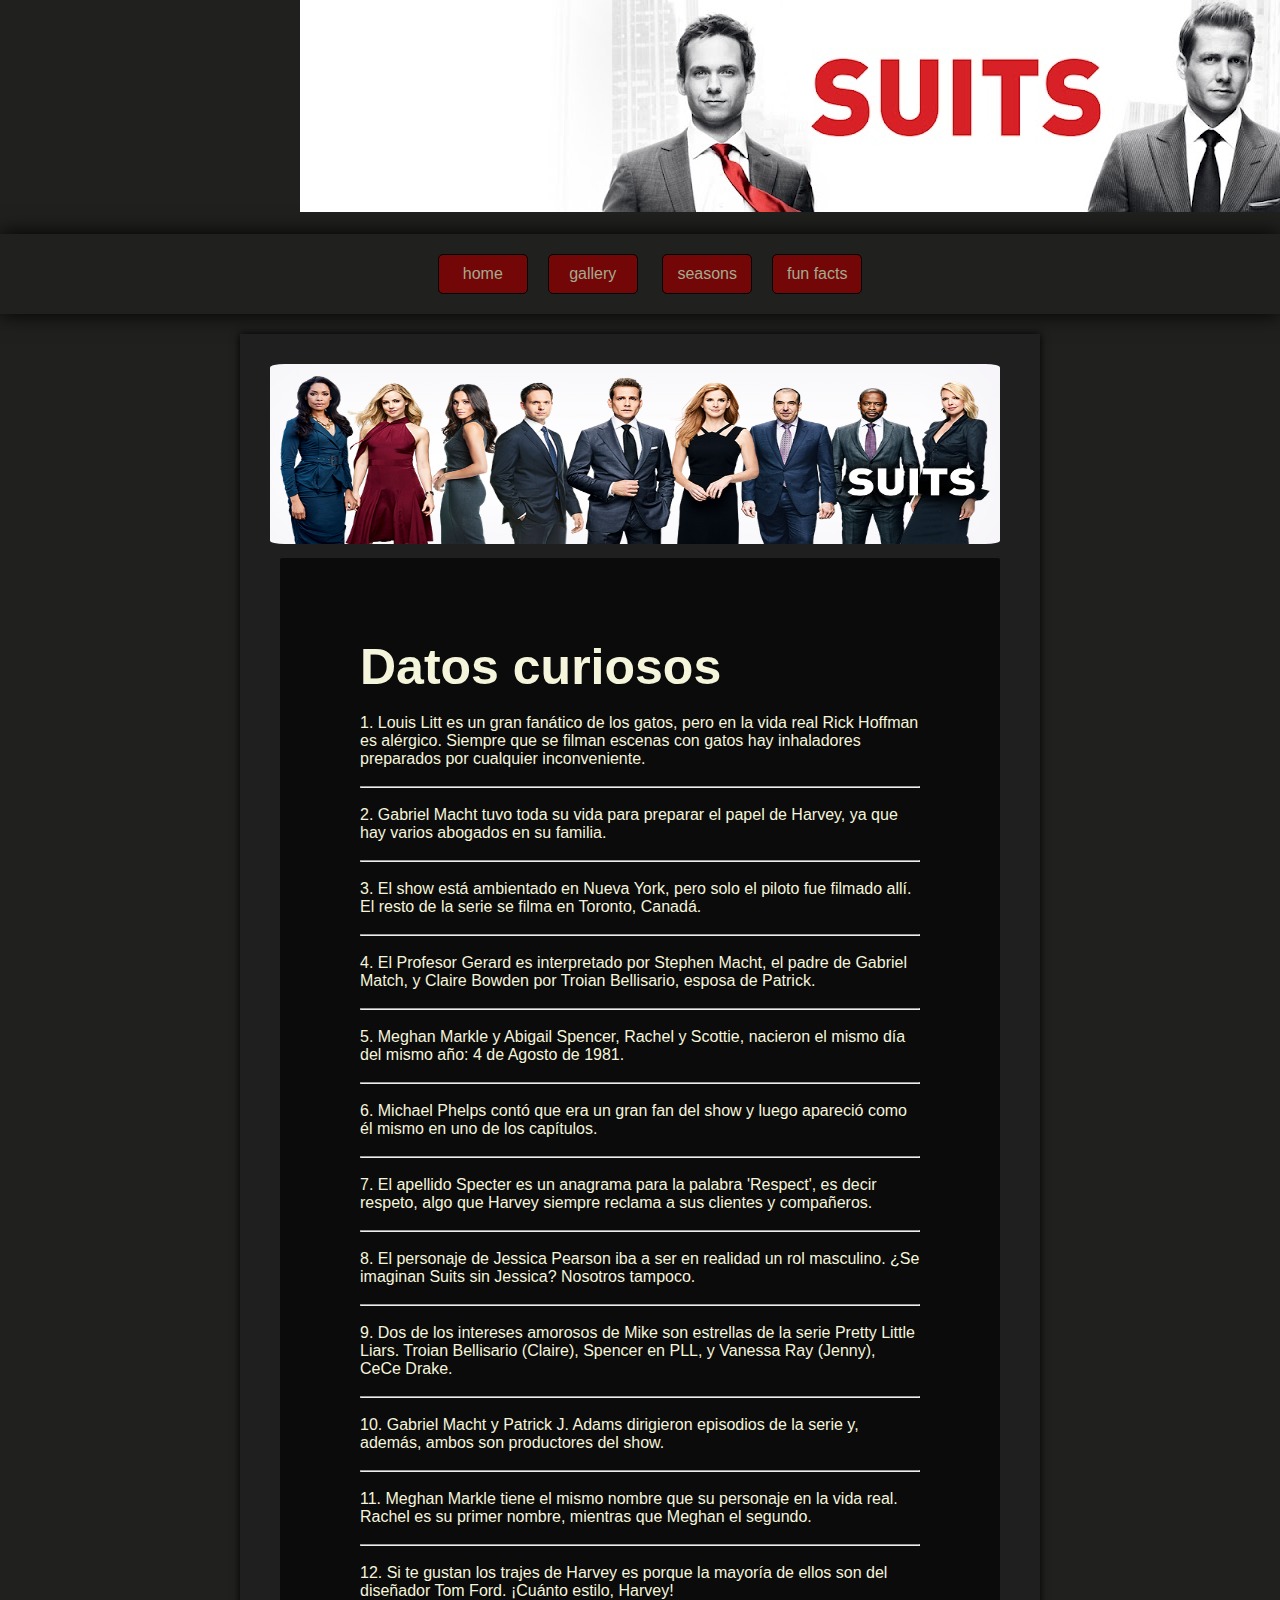
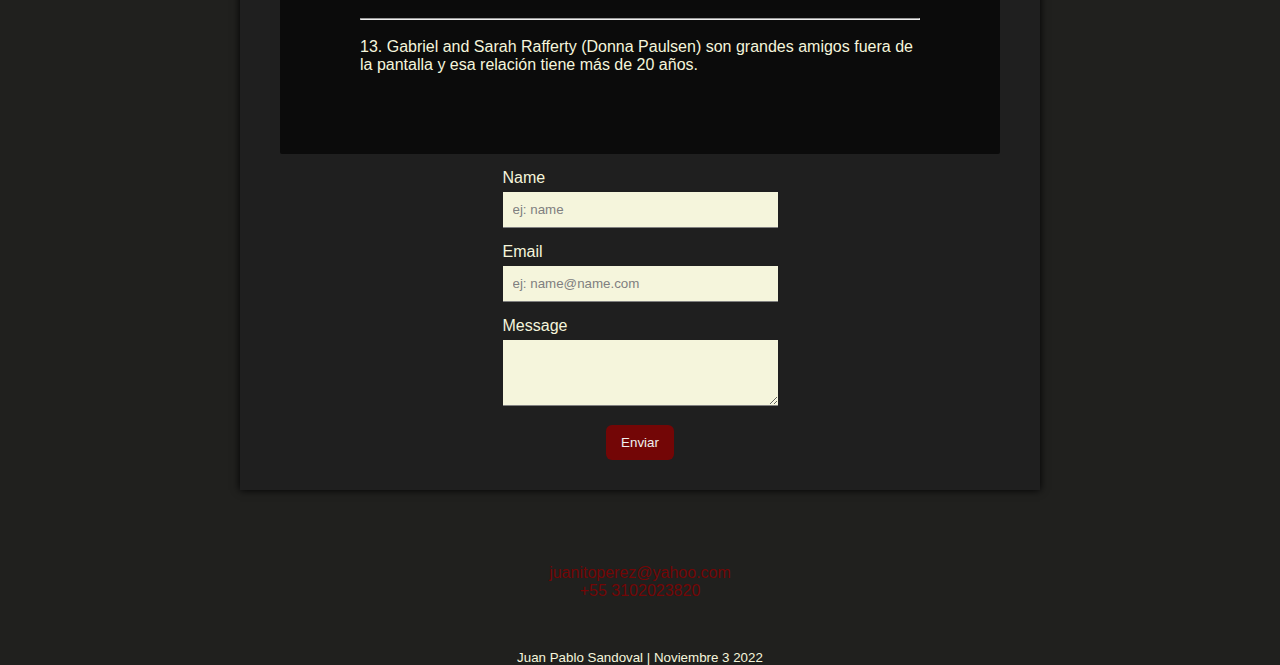
<file: src/pages/contact.html>
<!DOCTYPE html>
<html lang="es">


<head>
    <meta charset="UTF-8" />
    <meta name="viewport" content="width=device-width, initial-scale=1.0">
    <link rel="stylesheet" href="../styles/styles.css">
    <link rel="stylesheet" href="../styles/contact.css">
    <title>CONTACT </title>
</head>

<body>
    <header class="header">

        <a class="A1" href="https://es.wikipedia.org/wiki/Suits" target="_blank"><img src="../img/imp2.jpg"
                alt="imagen de portada" /></a>

    </header>
    <br>
    <nav class="menu">
        <ul class="menucontainer">
            <li class="menuitem">
                <a class="menulink" href="../../index.html"> home </a>

            <li class="menuitem">
                <a class="menulink" href="../pages/gallery.html"> gallery </a>
            </li>

            <li class="menuitem">
                <a class="menulink" href="../pages/seasons.html"> seasons </a>

            <li class="menuitem">
                <a class="menulink" href="#"> fun facts </a>
            </li>
        </ul>
    </nav>
    <main class="main">
        <section>
            <img class="img" src="../img/img22.jpg" alt="imagen 2" />
            <div class="box1">
                <h2 class="h2"> Datos curiosos</h2>
                <br>
                <p>
                    1. Louis Litt es un gran fanático de los gatos, pero en la vida real Rick Hoffman es alérgico.
                    Siempre que
                    se filman escenas con gatos hay inhaladores preparados por cualquier inconveniente.
                    <br>
                    <br>
                    <hr>
                    <br>

                    2. Gabriel Macht tuvo toda su vida para preparar el papel de Harvey, ya que hay varios abogados en
                    su
                    familia.
                    <br>
                    <br>
                    <hr>
                    <br>

                    3. El show está ambientado en Nueva York, pero solo el piloto fue filmado allí. El resto de la serie
                    se
                    filma en Toronto, Canadá.
                    <br>
                    <br>
                    <hr>
                    <br>

                    4. El Profesor Gerard es interpretado por Stephen Macht, el padre de Gabriel Match, y Claire Bowden
                    por
                    Troian Bellisario, esposa de Patrick.
                    <br>
                    <br>
                    <hr>
                    <br>

                    5. Meghan Markle y Abigail Spencer, Rachel y Scottie, nacieron el mismo día del mismo año: 4 de
                    Agosto de
                    1981.
                    <br>
                    <br>
                    <hr>
                    <br>

                    6. Michael Phelps contó que era un gran fan del show y luego apareció como él mismo en uno de los
                    capítulos.
                    <br>
                    <br>
                    <hr>
                    <br>

                    7. El apellido Specter es un anagrama para la palabra 'Respect', es decir respeto, algo que Harvey
                    siempre
                    reclama a sus clientes y compañeros.
                    <br>
                    <br>
                    <hr>
                    <br>

                    8. El personaje de Jessica Pearson iba a ser en realidad un rol masculino. ¿Se imaginan Suits sin
                    Jessica?
                    Nosotros tampoco.
                    <br>
                    <br>
                    <hr>
                    <br>

                    9. Dos de los intereses amorosos de Mike son estrellas de la serie Pretty Little Liars. Troian
                    Bellisario
                    (Claire), Spencer en PLL, y Vanessa Ray (Jenny), CeCe Drake.
                    <br>
                    <br>
                    <hr>
                    <br>

                    10. Gabriel Macht y Patrick J. Adams dirigieron episodios de la serie y, además, ambos son
                    productores del
                    show.

                    <br>
                    <br>
                    <hr>
                    <br>
                    11. Meghan Markle tiene el mismo nombre que su personaje en la vida real. Rachel es su primer
                    nombre,
                    mientras que Meghan el segundo.
                    <br>
                    <br>
                    <hr>
                    <br>

                    12. Si te gustan los trajes de Harvey es porque la mayoría de ellos son del diseñador Tom Ford.
                    ¡Cuánto
                    estilo, Harvey!
                    <br>
                    <br>
                    <hr>
                    <br>

                    13. Gabriel and Sarah Rafferty (Donna Paulsen) son grandes amigos fuera de la pantalla y esa
                    relación tiene
                    más de 20 años.
                </p>
            </div>


        </section>

        <section class="section2">

            <form class="form">
                <div class="itemForm">
                    <label for="name">Name</label>
                    <input type="text" required id="name" placeholder="ej: name ">
                </div>
                <div class="itemForm">
                    <label for="email">Email</label>
                    <input type="email" required id="email" placeholder="ej: name@name.com">
                </div>
                <div class="itemForm">
                    <label for="msg">Message</label>
                    <textarea name="msg" id="msg" cols="30" rows="3"></textarea>
                </div>

                <button class="btnForm" type="submit">Enviar</button>
            </form>

        </section>

    </main>
    <br>
    <br>
    <br>
    <footer>
        <div class="footer">
            <a href="juanitoperez@yahoo.com">juanitoperez@yahoo.com</a>
            <a href="tel:3102023820">+55 3102023820</a>
        </div>
        <div class="autor">
            <p><small> Juan Pablo Sandoval | Noviembre 3 2022</small></p>
        </div>
    </footer>
</body>

</html>
</file>
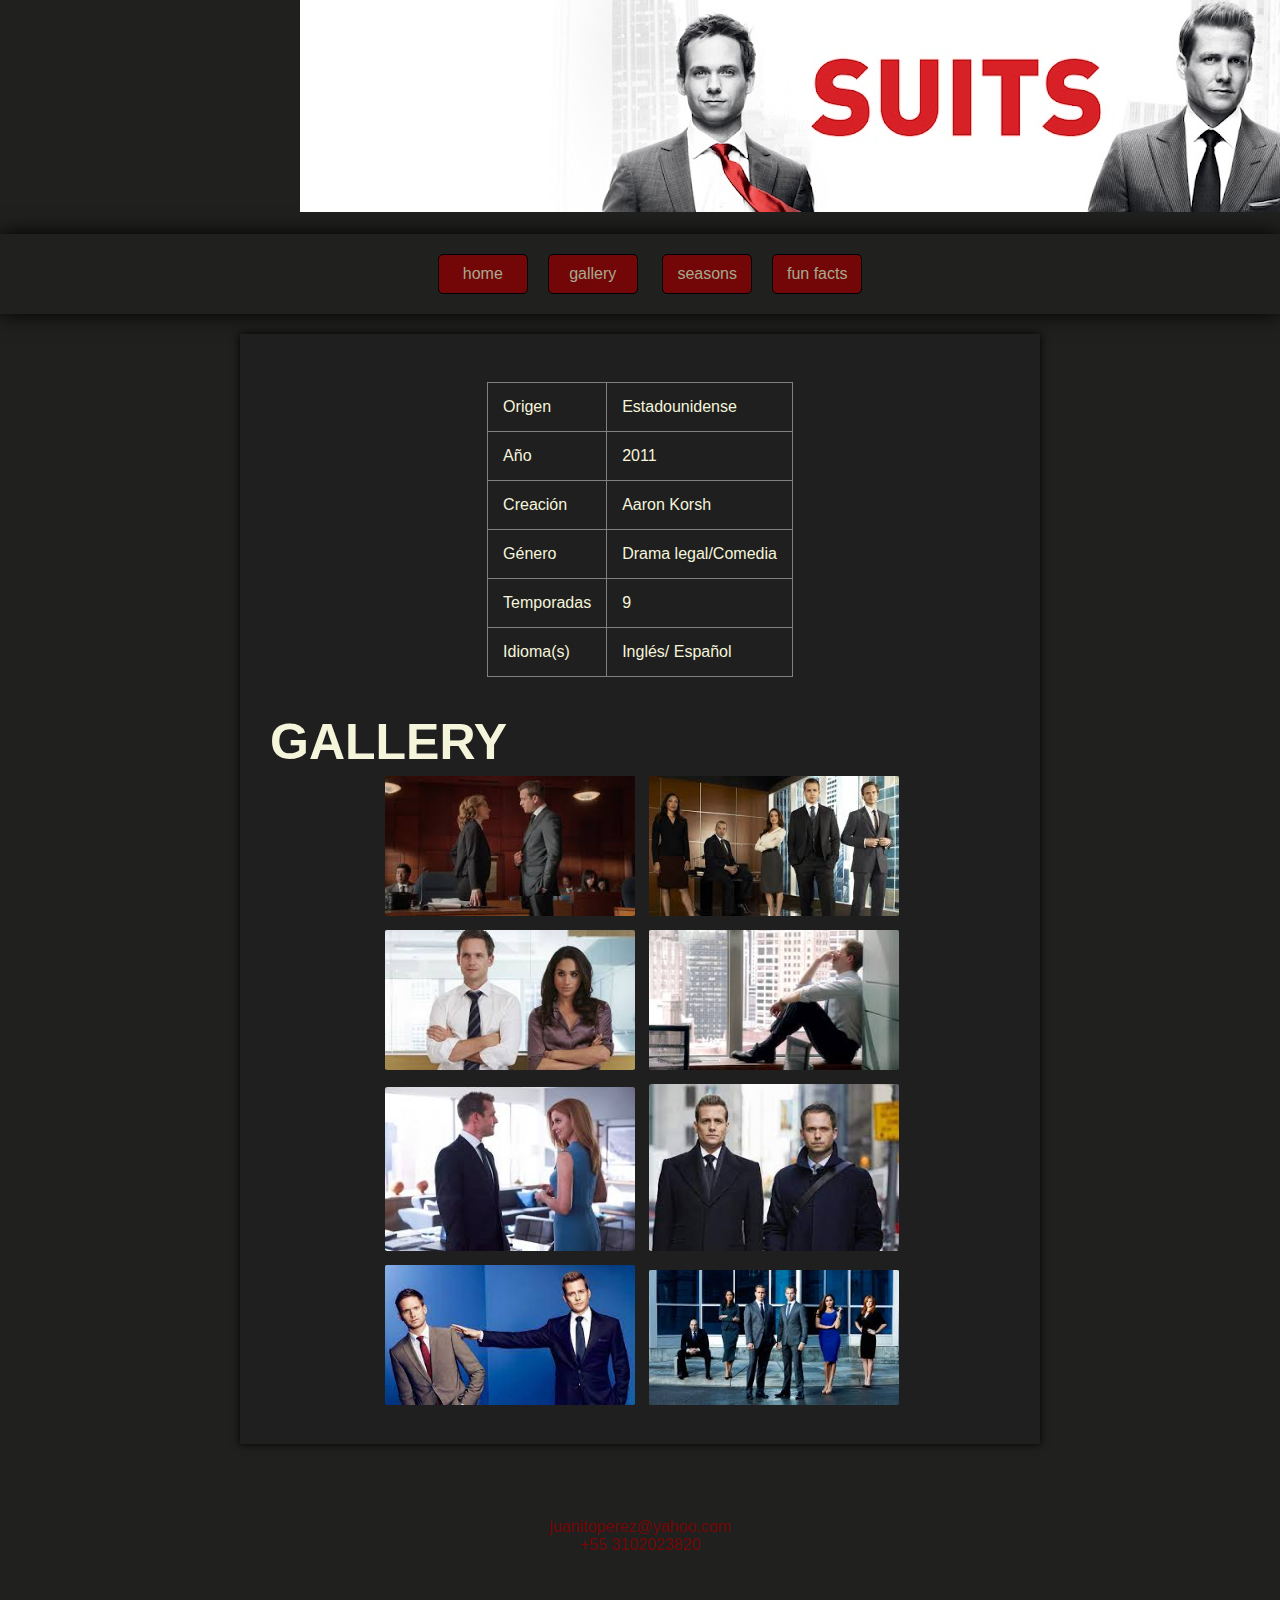
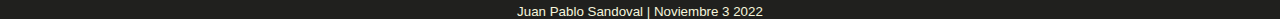
<file: src/pages/gallery.html>
<!DOCTYPE html>
<html lang="es">


<head>
    <meta charset="UTF-8" />
    <meta name="viewport" content="width=device-width, initial-scale=1.0">
    <link rel="stylesheet" href="../styles/styles.css">
    <link rel="stylesheet" href="../styles/gallery.css">
    <title>GALLERY </title>
</head>

<body>
    <header class="header">

        <a class="A1" href="https://es.wikipedia.org/wiki/Suits" target="_blank"><img src="../img/imp2.jpg"
                alt="imagen de portada" /></a>

    </header>
    <br>
    <nav class="menu">
        <ul class="menucontainer">
            <li class="menuitem">
                <a class="menulink" href="../../index.html"> home </a>

            <li class="menuitem">
                <a class="menulink" href="#"> gallery </a>
            </li>

            <li class="menuitem">
                <a class="menulink" href="../pages/seasons.html"> seasons </a>

            <li class="menuitem">
                <a class="menulink" href="../pages/contact.html"> fun facts </a>
            </li>
        </ul>
    </nav>


    <main class="main">
        <br>
        </section>
        <section class="section">
            <table class="table">

                <tbody>
                    <tr>
                        <td>Origen</td>
                        <td>Estadounidense</td>
                    </tr>
                    <tr>
                        <td>Año</td>
                        <td>2011</td>

                    </tr>
                    <tr>
                        <td>Creación</td>
                        <td>Aaron Korsh</td>

                    </tr>
                    <tr>
                        <td>Género</td>
                        <td>Drama legal/Comedia</td>

                    </tr>
                    <tr>
                        <td>Temporadas</td>
                        <td>9</td>

                    </tr>
                    <tr>
                        <td>Idioma(s)</td>
                        <td>Inglés/ Español </td>

                    </tr>
                </tbody>
            </table>
        </section>
        <br>
        <br>
        <section class="section">
            <h2 class="h2"> GALLERY</h2>
            <div class="img-contain">

                <img class="img" src="../img/images (3).jpg" alt="imagen 2" />
                <img class="img" src="../img/images (14).jpg" alt="imagen 2" />
                <img class="img" src="../img/images (10).jpg" alt="imagen 2" />
                <img class="img" src="../img/images (16).jpg" alt="imagen 2" />
                <img class="img" src="../img/images.jpg" alt="imagen 2" />
                <img class="img" src="../img/descarga (7).jpg" alt="imagen 2" />
                <img class="img" src="../img/descarga.jpg" alt="imagen 2" />
                <img class="img" src="../img/images (4).jpg" alt="imagen 2" />
            </div>
        </section>

    </main>
    <br>
    <br>
    <br>
    <footer>
        <div class="footer">
            <a href="juanitoperez@yahoo.com">juanitoperez@yahoo.com</a>
            <a href="tel:3102023820">+55 3102023820</a>
        </div>
        <div class="autor">
            <p><small> Juan Pablo Sandoval | Noviembre 3 2022</small></p>
        </div>
    </footer>
</body>

</html>
</file>
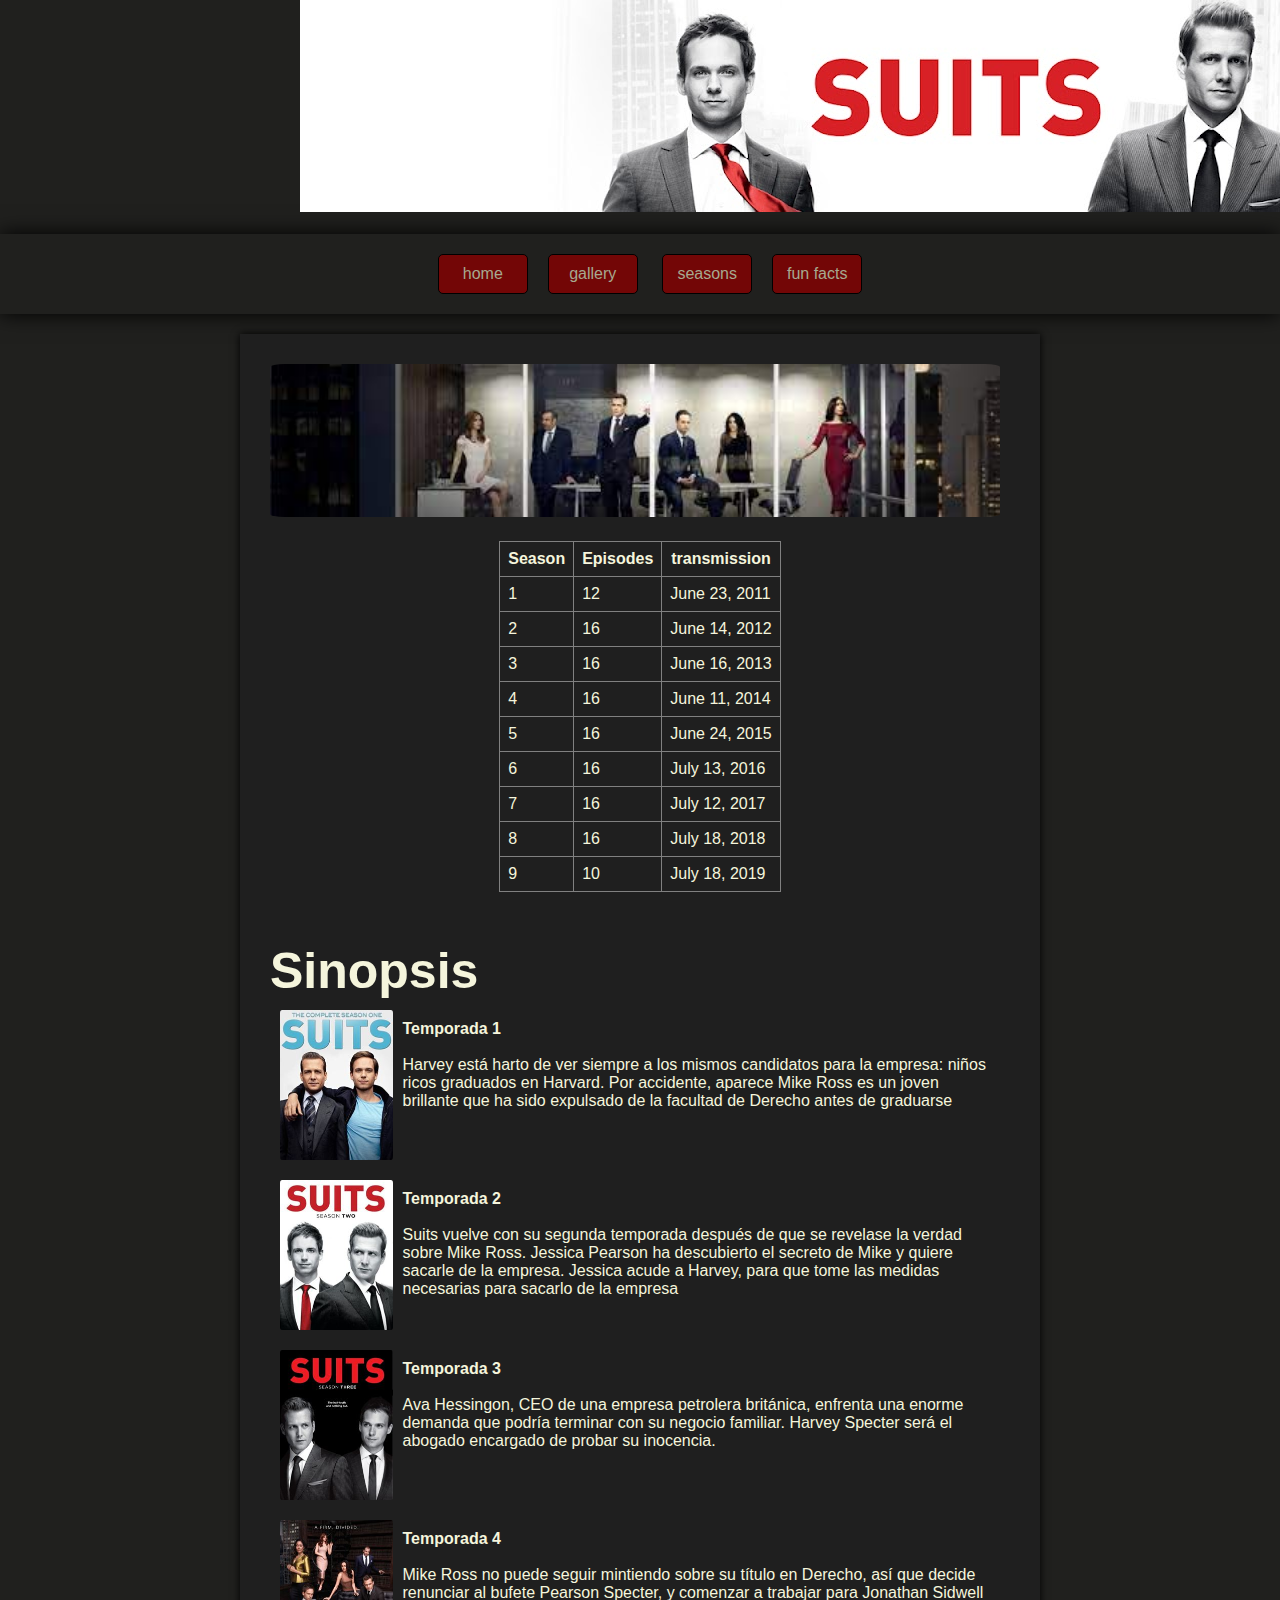
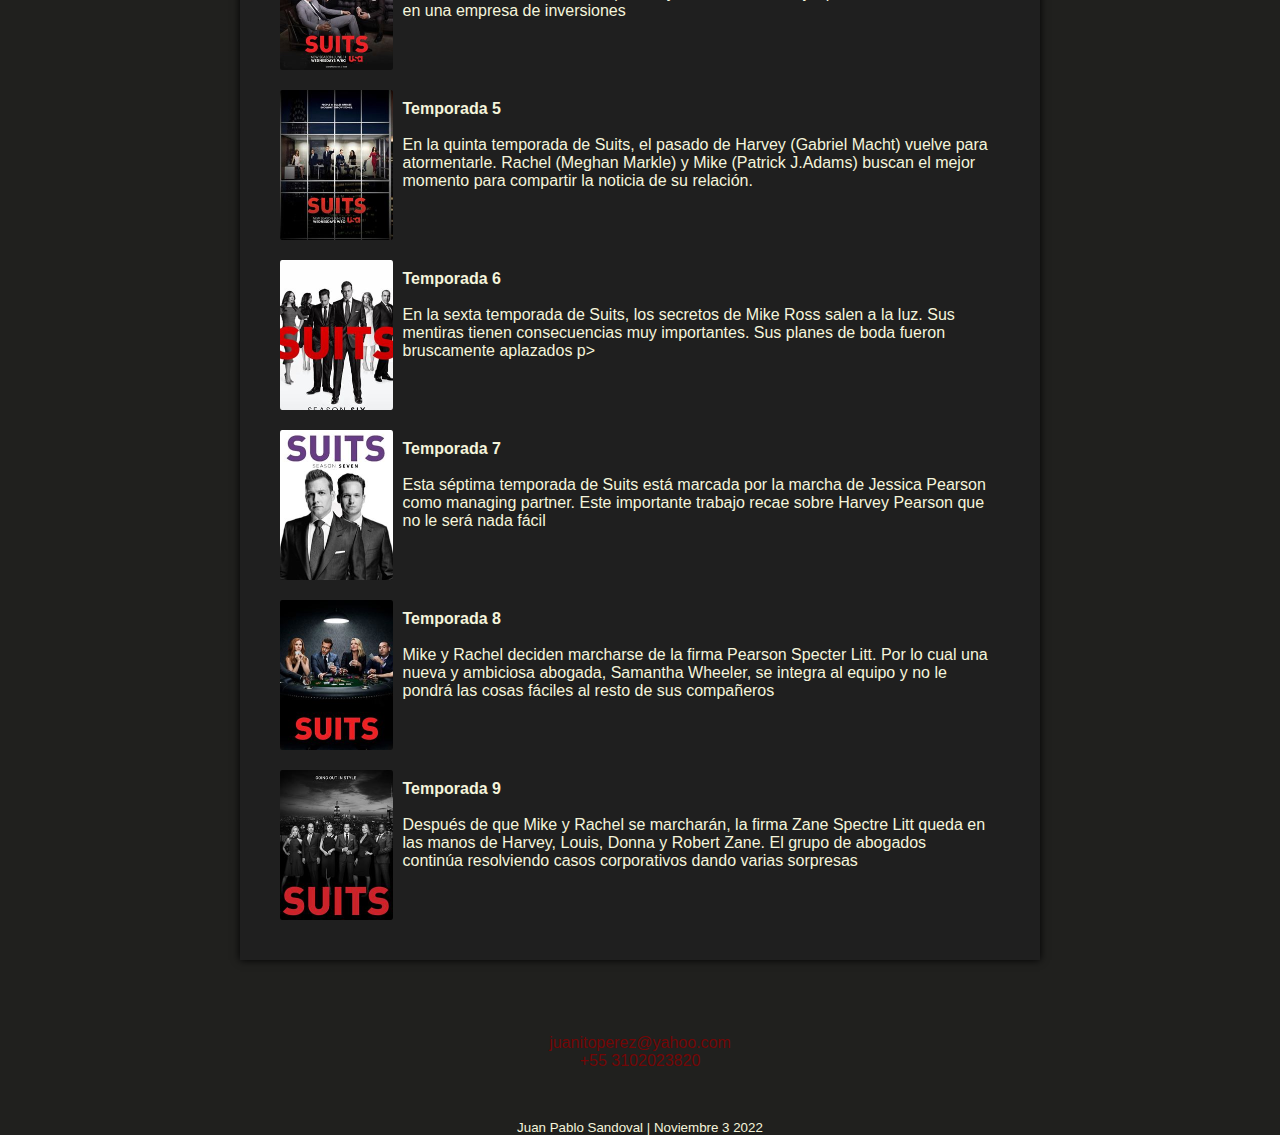
<file: src/pages/seasons.html>
<!DOCTYPE html>
<html lang="es">


<head>
    <meta charset="UTF-8" />
    <meta name="viewport" content="width=device-width, initial-scale=1.0">
    <link rel="stylesheet" href="../styles/styles.css">
    <link rel="stylesheet" href="../styles/seasons.css">
    <title>SEASONS </title>
</head>

<body>
    <header class="header">

        <a class="A1" href="https://es.wikipedia.org/wiki/Suits" target="_blank"><img src="../img/imp2.jpg"
                alt="imagen de portada" /></a>

    </header>
    <br>
    <nav class="menu">
        <ul class="menucontainer">
            <li class="menuitem">
                <a class="menulink" href="../../index.html"> home </a>

            <li class="menuitem">
                <a class="menulink" href="../pages/gallery.html"> gallery </a>
            </li>

            <li class="menuitem">
                <a class="menulink" href="#"> seasons </a>

            <li class="menuitem">
                <a class="menulink" href="../pages/contact.html"> fun facts </a>
            </li>
        </ul>
    </nav>
    <main class="main">
        <section class="sectionimg">
            <div>

                <img class="img" src="../img/img25.jpg" alt="imagen 2" />

        </section>
        <section class="section">

            <table class="table">
                <thead>
                    <tr>
                        <th>Season</th>
                        <th>Episodes</th>
                        <th>transmission </th>
                    </tr>
                </thead>
                <tbody>
                    <tr>
                        <td>1</td>
                        <td>12</td>
                        <td>June 23, 2011</td>
                    </tr>
                    <tr>
                        <td>2</td>
                        <td>16</td>
                        <td>June 14, 2012</td>
                    </tr>
                    <tr>
                        <td>3</td>
                        <td>16</td>
                        <td>June 16, 2013</td>
                    </tr>
                    <tr>
                        <td>4</td>
                        <td>16</td>
                        <td>June 11, 2014</td>
                    </tr>
                    <tr>
                        <td>5</td>
                        <td>16</td>
                        <td>June 24, 2015</td>
                    </tr>
                    <tr>
                        <td>6</td>
                        <td>16</td>
                        <td>July 13, 2016</td>
                    </tr>
                    <tr>
                        <td>7</td>
                        <td>16</td>
                        <td>July 12, 2017</td>
                    </tr>
                    <tr>
                        <td>8</td>
                        <td>16</td>
                        <td>July 18, 2018</td>
                    </tr>
                    <tr>
                        <td>9</td>
                        <td>10</td>
                        <td>July 18, 2019</td>
                    </tr>
                </tbody>
            </table>
        </section>

        <section class="resumen">
            <div class="box1">
                <h2 class="h2"> Sinopsis</h2>
                <div class="box2"><img class="img-temp" src="../img/temp1.jpg" alt="imagen 2" />
                    <div class="box3">
                        <h4>Temporada 1</h4>
                        <br>
                        <p>Harvey está harto de ver
                            siempre a los mismos candidatos para la empresa: niños ricos graduados en Harvard. Por
                            accidente, aparece Mike Ross es un joven brillante que ha sido expulsado de la facultad de
                            Derecho antes de graduarse</p>
                    </div>
                </div>

                <div class="box2">
                    <img class="img-temp" src="../img/temp2.jpg" alt="imagen 2" />
                    <div class="box3">
                        <h4>Temporada 2</h4>
                        <br>
                        <p>Suits vuelve con su segunda temporada después de que se revelase la verdad sobre Mike Ross.
                            Jessica Pearson ha descubierto el secreto de Mike y quiere sacarle de la empresa. Jessica
                            acude a Harvey, para que tome las medidas necesarias para sacarlo de la empresa</p>
                    </div>
                </div>
                <div class="box2"><img class="img-temp" src="../img/temp3.jpg" alt="imagen 2" />
                    <div class="box3">
                        <h4>Temporada 3</h4>
                        <br>
                        <p>Ava Hessingon, CEO de una empresa petrolera británica, enfrenta una enorme demanda que podría
                            terminar con su negocio familiar. Harvey Specter será el abogado encargado de probar su
                            inocencia.</p>
                    </div>

                </div>
                <div class="box2"><img class="img-temp" src="../img/temp4.jpg" alt="imagen 2" />
                    <div class="box3">
                        <h4>Temporada 4</h4>
                        <br>
                        <p>Mike Ross no puede seguir mintiendo sobre su título en Derecho, así que decide renunciar al
                            bufete Pearson Specter, y comenzar a trabajar para Jonathan Sidwell en una empresa de
                            inversiones</p>
                    </div>
                </div>
                <div class="box2"><img class="img-temp" src="../img/temp5.jpg" alt="imagen 2" />
                    <div class="box3">
                        <h4>Temporada 5</h4>
                        <br>
                        <p>En la quinta temporada de Suits, el pasado de Harvey (Gabriel Macht) vuelve para
                            atormentarle. Rachel (Meghan Markle) y Mike (Patrick J.Adams) buscan el mejor momento para
                            compartir la noticia de su relación.</p>
                    </div>
                </div>
                <div class="box2"><img class="img-temp" src="../img/temp6.jpg" alt="imagen 2" />
                    <div class="box3">
                        <h4>Temporada 6</h4>
                        <br>
                        <p>En la sexta temporada de Suits, los secretos de Mike Ross salen a la luz. Sus mentiras tienen
                            consecuencias muy importantes. Sus planes de boda fueron bruscamente aplazados p>
                    </div>
                </div>
                <div class="box2"><img class="img-temp" src="../img/temp7.jpg" alt="imagen 2" />
                    <div class="box3">
                        <h4>Temporada 7</h4>
                        <br>
                        <p>Esta séptima temporada de Suits está marcada por la marcha de Jessica Pearson como managing
                            partner. Este importante trabajo recae sobre Harvey Pearson que no le será nada fácil
                        </p>
                    </div>
                </div>
                <div class="box2"><img class="img-temp" src="../img/temp8.jpg" alt="imagen 2" />
                    <div class="box3">
                        <h4>Temporada 8</h4>
                        <br>
                        <p>Mike y Rachel deciden marcharse de la firma Pearson Specter Litt. Por lo cual una nueva y
                            ambiciosa abogada, Samantha Wheeler, se integra al equipo y no le pondrá las cosas fáciles
                            al resto de sus compañeros</p>
                    </div>
                </div>
                <div class="box2"><img class="img-temp" src="../img/temp9.jpg" alt="imagen 2" />
                    <div class="box3">
                        <h4>Temporada 9</h4>
                        <br>
                        <p>Después de que Mike y Rachel se marcharán, la firma Zane Spectre Litt queda en las manos de
                            Harvey, Louis, Donna y Robert Zane. El grupo de abogados continúa resolviendo casos
                            corporativos dando varias sorpresas</p>
                    </div>
                </div>
            </div>
        </section>



        </div>
        </section>
    </main>
    <br>
    <br>
    <br>
    <footer>
        <div class="footer">
            <a href="juanitoperez@yahoo.com">juanitoperez@yahoo.com</a>
            <a href="tel:3102023820">+55 3102023820</a>
        </div>
        <div class="autor">
            <p><small> Juan Pablo Sandoval | Noviembre 3 2022</small></p>
        </div>
    </footer>
</body>

</html>
</file>
<file: src/styles/styles.css>
* {
    box-sizing: border-box;
    margin: 0;
    padding: 0;
    list-style: none;
    text-decoration: none;
}

body {
    font-family: 'Lucida Sans', 'Lucida Sans Regular', 'Lucida Grande', 'Lucida Sans Unicode', Geneva, Verdana, sans-serif;
    background-color: rgb(32, 32, 30);
    color: beige;
   
}
.A1{margin: 300px;
;}


.menu {
    box-shadow: 0px 0px 15px;
    padding: 20px;
    box-shadow: 0 0 20PX black;
}

.menucontainer {
    width: fit-content;
    margin: auto;
}

.menuitem {
    display: inline-block;
    margin: 0 10px;
    width: 90px;
}

.menulink {
    background-color: #730606;
    padding: 10px;
    color: rgb(167, 169, 143);
    width: 90px;
    display: inline-block;
    margin: 0 10px;
    text-align: center;
    border-radius: 5px;
    border: 1px solid black;
}

.menulink:hover {
    transform: scale3d(1.1);
    color: antiquewhite;
    background-color: transparent;

}


.footer {
    margin-bottom: 50px;
}

.footer * {
    text-align: center;
    display: block;
    color: rgb(115, 6, 6);
    
}

.autor * {
    text-align: center;
    display: block;
    color: beige;
    
}
</file>
<file: src/styles/contact.css>
* {
    box-sizing: border-box;
    margin: 0;
    padding: 0;
    list-style: none;
    text-decoration: none;


}

.main {
    background-color: #1f1f1f;
    max-width: 800px;
    margin: 20px auto;
    padding: 30px;
    box-shadow: 0 0 8px black;

}

.img {
    width: 730px;
    height: 180px;
        border-radius: 2%;
}

.h2 {
    font-size: 50px;

}
.box1 {
    background-color: #0b0b0b;
    border-radius: 2px;

    width: auto;
    height: auto;
    margin: 10px;
    padding: 80px;
  

}








.form {
    width: fit-content;
    margin: auto;
}

.itemForm {
    margin: 15px 0;
    width: 100%;
}

.itemForm label {
    display: block;
    margin-bottom: 5px;
}

.itemForm input,
.itemForm textarea {
    background-color: beige;
    padding: 10px;
    border: none;
    outline: none;
    border-bottom: 1px solid gray;
    width: 100%;
    transition: all .3s ease-in-out;
}

.itemForm textarea {
    resize: vertical;
}

.itemForm input::placeholder {
    color: gray;
}

.itemForm input:hover {
    background-color: #730606;
}

.itemForm input:focus,
.itemForm textarea:focus {
    border-bottom: 1px solid #730606;
}

.btnForm {
    border: none;
    color: #f0f0f0;
    background-color: #730606;
    padding: 10px 15px;
    cursor: pointer;
    border-radius: 6px;
    margin: auto;
    display: block;
    transition: all .3s ease-in-out;
}

.btnForm:hover {
    transform: scale(1.1);
    box-shadow: 0 0 10px black;
}

.h1 {
    font-size: 50px;

}
</file>
<file: src/styles/gallery.css>
* {
    box-sizing: border-box;
    margin: 0;
    padding: 0;
    list-style: none;
    text-decoration: none;
    
}* {
    box-sizing: border-box;
    margin: 0;
    padding: 0;
    list-style: none;
    text-decoration: none;
    
}

.main {
    background-color: #1f1f1f;
    max-width: 800px;
    margin: 20px auto;
    padding: 30px;
    box-shadow: 0 0 8px black;
    
}

.h2 {
    font-size: 50px;

}

.section {
    width: fit-content;
    margin: auto;
}

.table, .table th, .table td {
    border: solid 1px gray;
    border-collapse: collapse;
  }
  
  .table th, .table td {
    padding: 15px;
  }
  
  .table tr:hover {
    background-color: #6c3939;
  }

  .img-contain{
    margin-left: 110px;
  }
.img {
    width: 250px;
    transition: transform .20s ease-in-out;
    margin: 5px;
    border-radius: 1%;
}

.img:hover {
    transform: scale(1.2);
}
</file>
<file: src/styles/seasons.css>
* {
    box-sizing: border-box;
    margin: 0;
    padding: 0;
    list-style: none;
    text-decoration: none;

}

* {
    box-sizing: border-box;
    margin: 0;
    padding: 0;
    list-style: none;
    text-decoration: none;

}

.main {
    background-color: #1f1f1f;
    max-width: 800px;
    margin: 20px auto;
    padding: 30px;
    box-shadow: 0 0 8px black;

}

.img {
    width: 730px;
    margin-bottom: 20px;
    border-radius: 2%;
}

.section {
    width: fit-content;
    margin: auto;



}

.table,
.table th,
.table td {
    border: solid 1px gray;
    border-collapse: collapse;
}

.table th,
.table td {
    padding: 8px;
}

.table tr:hover {
    background-color: #6c3939;
}



.h2 {
    font-size: 50px;

}

.box1 {
    background-color: #1f1f1f;
    display: flex;
    flex-direction: column;

    margin-top: 50px;

}

.box2 {
    width: auto;
    height: 150px;
    background-color: #1f1f1f;

    margin: 10px;
    display: flex;
    flex-direction: row;
    justify-content: flex-start;


}

.box3 {
    background-color: #1f1f1f;

    width: auto;
    height: auto;
    margin: 10px;


}

.img-temp {

    height: 150px;
    transition: transform .20s ease-in-out;
    border-radius: 2%;
}

.img-temp:hover {
    transform: scale(1.2);
}

.texto {
    color: rgb(196, 31, 31);

}
</file>
